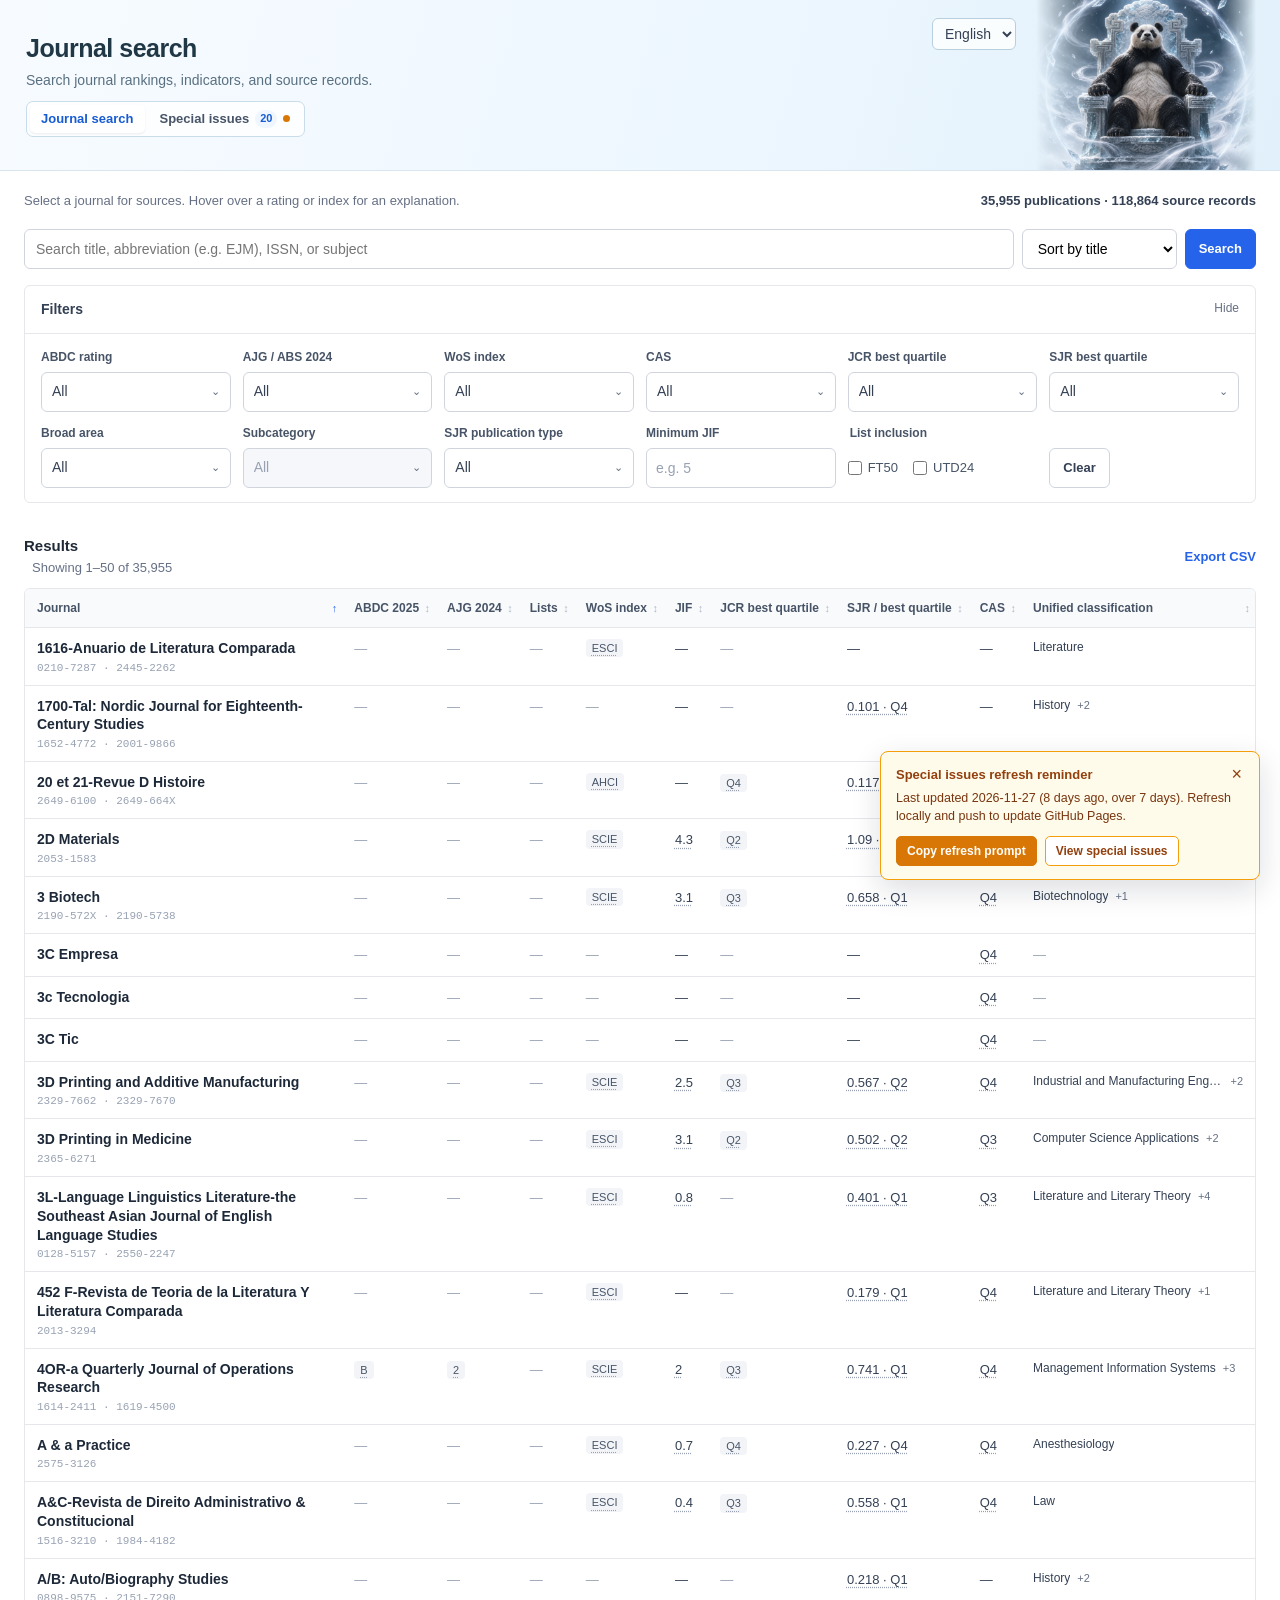
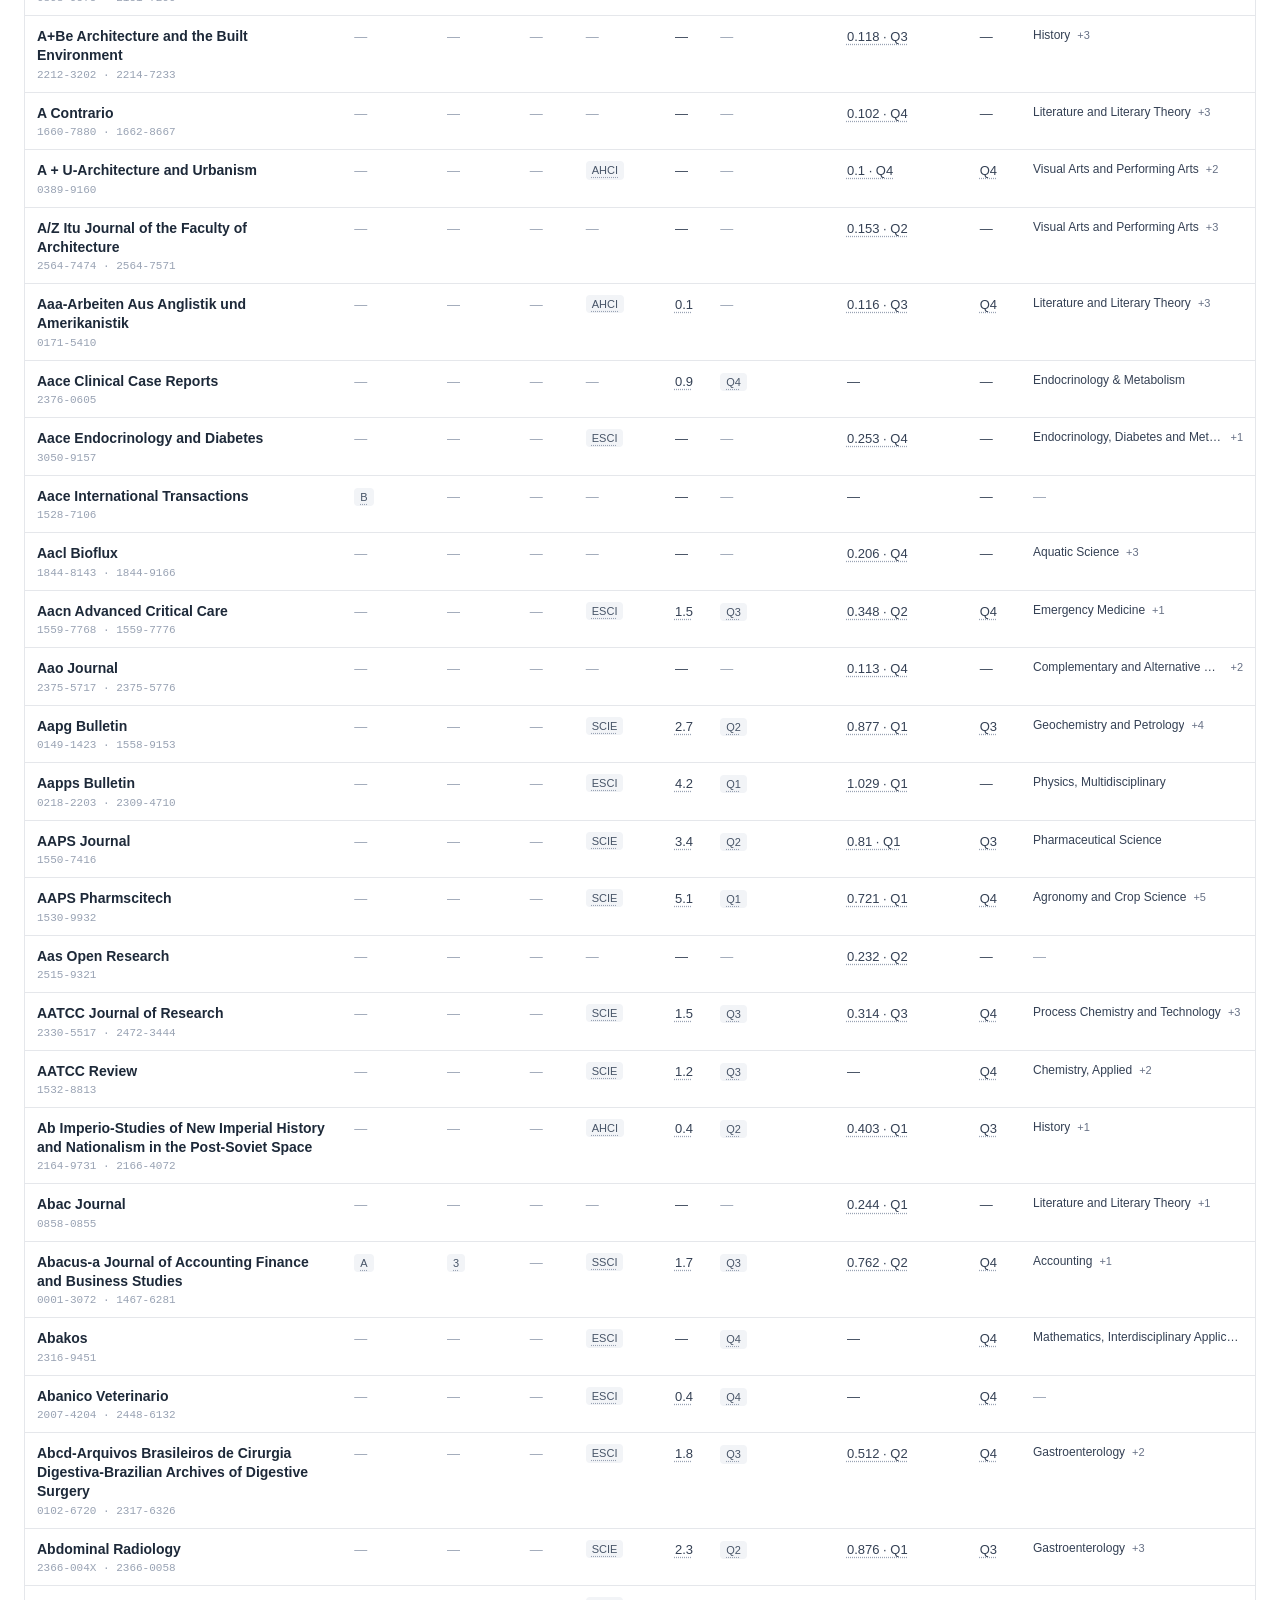
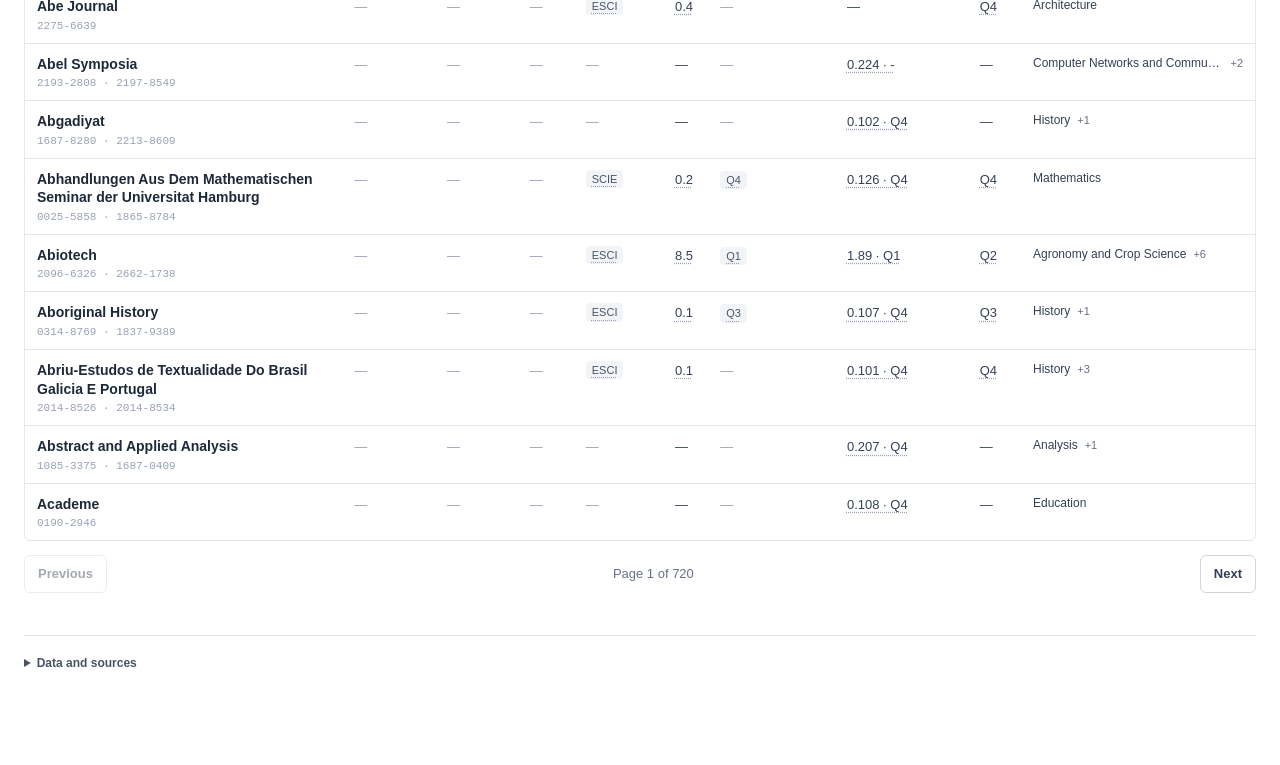
<file: site/index.html>
<!doctype html>
<html lang="zh-CN">
<head>
  <script>window.JOURNAL_STATIC=true;</script>
  <meta charset="utf-8">
  <meta name="viewport" content="width=device-width,initial-scale=1">
  <meta name="color-scheme" content="light">
  <title>期刊查询</title>
  <style>
    :root{--text:#1f2937;--muted:#667085;--line:#e5e7eb;--soft:#f8fafc;--blue:#2563eb;--blue-soft:#eff6ff;--white:#fff;--sans:"Microsoft YaHei UI","PingFang SC",sans-serif}*{box-sizing:border-box}body{margin:0;background:#fff;color:var(--text);font:14px/1.5 var(--sans)}button,input,select{font:inherit}button{cursor:pointer}button:focus-visible,input:focus-visible,select:focus-visible,a:focus-visible{outline:2px solid var(--blue);outline-offset:2px}.masthead{border-bottom:1px solid var(--line);padding:22px max(24px,calc((100vw - 1280px)/2)) 18px}.brand h1{font-size:24px;line-height:1.25;margin:0;font-weight:650;letter-spacing:-.02em}.brand b,.folio{display:none}.subline{margin:5px 0 0;color:var(--muted);font-size:14px}main{max-width:1280px;margin:auto;padding:20px 24px 42px}.intro{display:flex;align-items:baseline;justify-content:space-between;gap:18px;margin-bottom:18px}.intro h2{display:none}.intro p{margin:0;color:var(--muted);font-size:13px}.statline{color:#344054;font-weight:600;white-space:nowrap;font-size:13px}.workbench{display:flex;flex-direction:column;gap:16px}.workbench>*,.workbench section{min-width:0}.filters{border:1px solid var(--line);border-radius:6px;background:var(--white);padding:0}.filters h3{font-size:14px;margin:0;font-weight:600}.filters>h3{padding:13px 16px;border-bottom:1px solid var(--line)}.filter-group{padding:0;border:0}.filter-group label,.filter-group legend{display:block;color:#475467;font-size:12px;font-weight:600;margin:0 0 6px}.filter-group fieldset{border:0;padding:0;margin:0}.filter-group input,.filter-group select{width:100%;height:34px;border:1px solid #d0d5dd;border-radius:6px;background:#fff;padding:6px 9px;color:var(--text)}.filter-group input::placeholder{color:#98a2b3}.checkgrid{display:flex;gap:15px;height:34px;align-items:center}.checkgrid label{margin:0;font-weight:400;font-size:13px;color:#475467}.checkgrid input{width:auto;accent-color:var(--blue);vertical-align:-2px;margin-right:4px}.filter-actions{display:flex;gap:8px;align-items:end}.button{border:1px solid var(--blue);border-radius:6px;background:var(--blue);color:#fff;padding:8px 13px;font-weight:600;font-size:13px}.button:hover{background:#1d4ed8}.button.alt{background:#fff;color:#344054;border-color:#d0d5dd}.button.alt:hover{background:var(--soft)}.filter-content{display:grid;grid-template-columns:repeat(5,minmax(0,1fr));gap:12px;padding:14px 16px}.searchbar{display:grid;grid-template-columns:minmax(260px,1fr) 155px auto;gap:8px}.searchbar input,.searchbar select{height:40px;border:1px solid #d0d5dd;border-radius:6px;background:#fff;padding:8px 11px}.searchbar input{font-size:14px}.results-head{display:flex;justify-content:space-between;align-items:center;gap:14px;padding:16px 0 10px}.results-head h3{margin:0;font-size:15px;font-weight:650}.results-head span{font-size:13px;color:var(--muted);margin-left:8px}.export{font-size:13px;color:var(--blue);font-weight:600;text-decoration:none}.export:hover{text-decoration:underline}.table-wrap{overflow:auto;border:1px solid var(--line);border-radius:6px;background:#fff}table{border-collapse:collapse;width:100%;min-width:970px}thead{position:sticky;top:0;z-index:2;background:#f9fafb}th{text-align:left;padding:10px 12px;font-size:12px;font-weight:600;color:#475467;white-space:nowrap;border-bottom:1px solid var(--line)}th:first-child,td:first-child{width:29%;min-width:280px}th button{border:0;background:transparent;color:inherit;font:inherit;padding:0}th[aria-sort="ascending"]::after{content:" ↑";color:var(--blue)}th[aria-sort="descending"]::after{content:" ↓";color:var(--blue)}td{padding:11px 12px;border-top:1px solid var(--line);vertical-align:top;color:#344054;font-size:13px}tbody tr:first-child td{border-top:0}tbody tr:hover{background:#f8fafc}.journal-btn{appearance:none;border:0;background:transparent;padding:0;text-align:left;color:#1d2939;font:600 14px/1.35 var(--sans);cursor:pointer}.journal-btn:hover{color:var(--blue)}.issn{display:block;color:#98a2b3;font:11px ui-monospace,monospace;margin-top:3px}.badges{display:flex;gap:4px;flex-wrap:wrap}.badge{display:inline-block;border-radius:4px;padding:2px 6px;background:#f2f4f7;color:#475467;font-size:11px;line-height:1.3;white-space:nowrap}.q1,.dark,.star{background:var(--blue-soft);color:#175cd3}.na{color:#98a2b3}.num{font-variant-numeric:tabular-nums;white-space:nowrap}.subjects{max-width:250px;color:#667085;font-size:12px;display:-webkit-box;-webkit-box-orient:vertical;-webkit-line-clamp:2;overflow:hidden}.loading,.empty{padding:32px;text-align:center;color:var(--muted);font-size:14px}.pager{display:flex;justify-content:space-between;align-items:center;padding:14px 0}.pager span{color:var(--muted);font-size:13px}.pager button:disabled{opacity:.45;cursor:not-allowed}dialog{border:1px solid var(--line);border-radius:8px;padding:0;max-width:min(760px,95vw);width:760px;background:#fff;color:var(--text);box-shadow:0 18px 50px #10182822}dialog::backdrop{background:#10182866}.drawer-head{border-bottom:1px solid var(--line);padding:18px 22px;display:flex;justify-content:space-between;gap:20px}.drawer-head h2{font-size:19px;line-height:1.35;margin:0;font-weight:650}.drawer-close{border:1px solid #d0d5dd;border-radius:6px;background:#fff;color:#344054;width:32px;height:32px;font-size:20px;line-height:1}.drawer-body{padding:20px 22px 28px;max-height:70vh;overflow:auto}.profile{display:grid;grid-template-columns:repeat(3,1fr);gap:0;border:1px solid var(--line);border-radius:6px;overflow:hidden;margin:0 0 22px}.profile div{padding:10px;border-right:1px solid var(--line);border-bottom:1px solid var(--line)}.profile b{display:block;color:var(--muted);font-size:11px;font-weight:500}.profile span{font-weight:600;font-size:13px}.history h3{font-size:15px;margin:20px 0 8px}.observation{border-top:1px solid var(--line);padding:13px 0}.obs-top{display:flex;justify-content:space-between;gap:16px}.obs-top b{font-size:12px;color:#344054}.obs-top small{color:var(--muted)}.metric-list{display:flex;gap:5px;flex-wrap:wrap;margin-top:7px}.metric-list span{background:#f2f4f7;border-radius:4px;padding:2px 6px;font-size:12px}.source-note{border-left:3px solid #84adff;padding:9px 11px;background:#f8fbff;color:#475467;font-size:12px}footer{margin-top:28px;border-top:1px solid var(--line);padding-top:14px;color:var(--muted);font-size:12px}footer summary{cursor:pointer;color:#475467;font-weight:600;padding:4px 0}.source-list{margin:6px 0;padding-left:16px}.raw{margin-top:10px}.raw summary{font-size:12px}.raw pre{white-space:pre-wrap;word-break:break-word;background:#f8fafc;border:1px solid var(--line);border-radius:6px;padding:9px;font:11px/1.45 ui-monospace,monospace;color:#344054}.visually-hidden{position:absolute;width:1px;height:1px;padding:0;margin:-1px;overflow:hidden;clip:rect(0,0,0,0);white-space:nowrap;border:0}@media(max-width:800px){.masthead{padding:18px 16px}.brand h1{font-size:22px}main{padding:16px}.intro{align-items:flex-start;flex-direction:column;gap:5px}.filter-content{grid-template-columns:repeat(2,minmax(0,1fr));padding:12px}.filter-actions{grid-column:1/-1}.searchbar{grid-template-columns:1fr}.table-wrap{border-radius:0;margin:0 -16px}.profile{grid-template-columns:1fr 1fr}.drawer-body{padding:18px}.drawer-head{padding:16px}}
    .brand{display:flex;align-items:center;justify-content:space-between;gap:12px}.brand #language{height:32px;border:1px solid #d0d5dd;border-radius:6px;background:#fff;color:#344054;padding:4px 8px}.filters summary{padding:13px 16px;cursor:pointer;color:#344054;font-size:14px;font-weight:600;list-style:none}.filters summary::-webkit-details-marker{display:none}.filters summary::after{content:"Show";float:right;color:#667085;font-size:12px;font-weight:400}.filters[open] summary{border-bottom:1px solid var(--line)}.filters[open] summary::after{content:"Hide"}.filter-content{display:grid;grid-template-columns:repeat(5,minmax(0,1fr));gap:12px;padding:14px 16px}.filters>.filter-content{border:0}.filters h3{display:none}@media(max-width:800px){.filter-content{grid-template-columns:repeat(2,minmax(0,1fr));padding:12px}.filter-actions{grid-column:1/-1}}
  html:lang(zh-CN) .filters summary::after{content:"展开"}html:lang(zh-CN) .filters[open] summary::after{content:"收起"}.statline{white-space:normal}.drawer-close{flex-shrink:0}.drawer-head h2{min-width:0;overflow-wrap:anywhere}.export[aria-disabled="true"]{pointer-events:none;opacity:.45}
    .checkgrid label{display:inline-flex;align-items:center;gap:6px;line-height:1.2;white-space:nowrap}.checkgrid input[type="checkbox"]{width:14px;height:14px;flex:0 0 14px;margin:0;padding:0;vertical-align:middle}.taxonomy-path{max-width:260px;color:#475467;font-size:12px;display:block;line-height:1.45}.taxonomy-path+.taxonomy-path{margin-top:3px}.taxonomy-evidence{margin:0 0 18px;padding:13px 14px;border:1px solid #d9e6ef;border-radius:6px;background:#f8fbff}.taxonomy-evidence h3{margin:0 0 8px;font-size:15px}.taxonomy-evidence p{margin:7px 0;color:#475467;font-size:12px}.taxonomy-evidence code{font:11px ui-monospace,monospace;color:#344054}.taxonomy-legacy{margin:0 0 18px;font-size:12px;color:#475467}.taxonomy-legacy summary{cursor:pointer;font-weight:600;color:#475467}
    .filter-content{align-items:end}.filter-group{min-width:0;display:flex;flex-direction:column;justify-content:flex-end}.filter-group>label,.filter-group legend{line-height:18px}.filter-group fieldset{min-width:0;width:100%}.filter-actions .button{height:34px;padding-block:0}.taxonomy-summary{appearance:none;border:0;background:transparent;text-align:left;display:flex;flex-direction:column;gap:3px;width:210px;max-width:100%;padding:0;color:#344054;font:12px/1.4 var(--sans);cursor:pointer}.taxonomy-primary{display:flex;align-items:baseline;gap:7px;min-width:0;width:100%}.taxonomy-name{overflow:hidden;text-overflow:ellipsis;white-space:nowrap;min-width:0;font-weight:500}.taxonomy-count{flex-shrink:0;color:#667085;font-size:11px}.taxonomy-context{display:block;max-width:100%;overflow:hidden;text-overflow:ellipsis;white-space:nowrap;color:#98a2b3;font-size:11px}.taxonomy-summary:hover .taxonomy-name{color:#2563eb;text-decoration:underline}.taxonomy-summary:hover .taxonomy-count{color:#2563eb}
    @media(min-width:1100px){.filter-content{grid-template-columns:repeat(6,minmax(0,1fr))}}table{min-width:1070px}
    .masthead{padding-block:0;background:linear-gradient(105deg,#f7fbff 0%,#edf7ff 58%,#e1f0fa 100%);border-bottom-color:#d9e6ef}.brand{display:grid;grid-template-columns:minmax(0,1fr) auto 220px;align-items:stretch;min-height:170px;gap:20px;max-width:1280px;margin:auto}.brand-copy{align-self:center;min-width:0;padding:20px 0 20px 2px}.brand-copy h1{color:#203746;font-size:25px}.brand-copy .subline{max-width:490px;margin:5px 0 0;color:#597080;white-space:normal}.brand #language{align-self:start;margin-top:18px;flex:0 0 auto;border-color:#b9cfde;background:#ffffffcc}.brand-scene{align-self:stretch;overflow:hidden;background:#dceef7;mask-image:linear-gradient(90deg,transparent 0%,#000 28%,#000 84%,transparent 100%);-webkit-mask-image:linear-gradient(90deg,transparent 0%,#000 28%,#000 84%,transparent 100%)}.brand #brand-logo{display:block;width:100%;height:170px;object-fit:cover;object-position:50% 46%;filter:saturate(.92) contrast(.98)}@media(max-width:800px){.masthead{padding:0}.brand{min-height:110px;grid-template-columns:minmax(0,1fr) auto 100px;gap:10px;padding-left:16px}.brand-copy{padding:16px 0}.brand-copy h1{font-size:22px}.brand-copy .subline{font-size:13px}.brand #language{margin-top:14px}.brand-scene{align-self:center;mask-image:linear-gradient(90deg,transparent,#000 9%,#000 94%,transparent);-webkit-mask-image:linear-gradient(90deg,transparent,#000 9%,#000 94%,transparent)}.brand #brand-logo{width:100px;height:100px;object-fit:contain;object-position:center}}@media(max-width:430px){.brand{grid-template-columns:minmax(0,1fr) auto 88px;gap:8px}.brand-copy .subline{display:none}.brand #brand-logo{width:88px;height:88px}.brand{min-height:96px}.brand-copy{padding-block:12px}.brand #language{margin-top:12px}}
    thead th{position:relative;padding-right:16px}thead th[aria-sort="none"]::after{content:"↕";color:#b1bac8}thead th::after{position:absolute;right:5px;top:50%;transform:translateY(-50%);font-size:11px}thead th button:hover{color:#2563eb;text-decoration:underline}
  </style>
  <link rel="icon" type="image/png" href="brand/panda-emperor.png?v=140ae6e6cad0">
  <link rel="stylesheet" href="help.css?v=2c78fc4bd369">
  <link rel="stylesheet" href="detail.css?v=8b7fe9f15615">
  <link rel="stylesheet" href="multi-select.css?v=e45afd5d69f2">
  <link rel="stylesheet" href="special-issues.css?v=4ce532a3be98">
</head>
<body>
  <header class="masthead"><div class="brand"><div class="brand-copy"><h1 data-i18n="title">Journal search</h1><p class="subline" data-i18n="description">Search journal rankings, indicators, and source records.</p><nav class="view-tabs" aria-label="Views"><button type="button" class="view-tab" id="tab-journals" data-view="journals" aria-pressed="true"><span data-i18n="tabJournals">Journal search</span></button><button type="button" class="view-tab" id="tab-special-issues" data-view="special-issues" aria-pressed="false"><span data-i18n="tabSpecialIssues">Special issues</span><span class="view-tab-badge" id="si-tab-badge" hidden>0</span></button></nav></div><select id="language" aria-label="Language"><option value="en">English</option><option value="zh">中文</option></select><div class="brand-scene"><img id="brand-logo" src="brand/panda-emperor.png?v=140ae6e6cad0" width="220" height="170" alt="Panda emperor on an ice throne amid swirling wind"></div></div></header>
  <main>
    <div id="view-journals">
    <section class="intro"><div><p data-i18n="intro">Blank values mean unavailable or conflicting source data. List matches do not mean zero.</p></div><div class="statline" id="statline">Loading…</div></section>
    <div class="workbench">
      <details class="filters" id="filter-panel" open><summary data-i18n="filters">Filters</summary><div class="filter-content">
        <div class="filter-group"><label for="abdc">ABDC 分级</label><select id="abdc" data-param="abdc" multiple data-multi><option value="">全部</option><option>A*</option><option>A</option><option>B</option><option>C</option></select></div>
        <div class="filter-group"><label for="ajg">AJG / ABS 2024</label><select id="ajg" data-param="ajg" multiple data-multi><option value="">全部</option><option>4*</option><option>4</option><option>3</option><option>2</option><option>1</option></select></div>
        <div class="filter-group"><label for="wos_index" data-i18n="wos">WoS index</label><select id="wos_index" data-param="wos_index" multiple data-multi><option value="">All</option><option>SCIE</option><option>SSCI</option><option>AHCI</option><option>ESCI</option></select></div>
        <div class="filter-group"><label for="cas">中科院分区</label><select id="cas" data-param="cas" multiple data-multi><option value="">全部</option><option value="1">Q1</option><option value="2">Q2</option><option value="3">Q3</option><option value="4">Q4</option></select></div>
        <div class="filter-group"><label for="jcr_quartile">JCR 分区</label><select id="jcr_quartile" data-param="jcr_quartile" multiple data-multi><option value="">全部</option><option>Q1</option><option>Q2</option><option>Q3</option><option>Q4</option></select></div>
        <div class="filter-group"><label for="sjr_quartile">SJR 分区</label><select id="sjr_quartile" data-param="sjr_quartile" multiple data-multi><option value="">全部</option><option>Q1</option><option>Q2</option><option>Q3</option><option>Q4</option></select></div>
        <div class="filter-group"><label for="broad_area">统一分类：大类</label><select id="broad_area" data-param="broad_area" multiple data-multi><option value="">全部大类</option></select></div>
        <div class="filter-group"><label for="subcategory">统一分类：子类</label><select id="subcategory" data-param="subcategory" multiple data-multi disabled><option value="">全部子类</option></select></div>
        <div class="filter-group"><label for="source_type">SJR 出版物类型</label><select id="source_type" data-param="source_type" multiple data-multi><option value="">全部（仅有 SJR 类型的条目）</option><option value="journal">期刊</option><option value="book series">丛书</option><option value="conference and proceedings">会议与论文集</option><option value="trade journal">行业期刊</option></select></div>
        <div class="filter-group"><label for="min_if">最低 JIF</label><input id="min_if" data-param="min_if" type="number" min="0" step="0.1" placeholder="如 5"></div>
        <div class="filter-group"><fieldset><legend>名单收录</legend><div class="checkgrid"><label><input id="ft50" data-param="ft50" type="checkbox">FT50</label><label><input id="utd24" data-param="utd24" type="checkbox">UTD24</label></div></fieldset></div>
        <div class="filter-actions"><button class="button alt" id="clear" type="button" data-i18n="clear">Clear</button></div>
      </div></details>
      <section aria-live="polite">
        <form class="searchbar" id="searchform"><label class="visually-hidden" for="q" data-i18n="searchLabel">Search journals</label><input id="q" data-param="q" autocomplete="off" placeholder="Search title, abbreviation (e.g. EJM), ISSN, or subject" aria-label="Search title, abbreviation (e.g. EJM), ISSN, or subject"><select id="sort" data-param="sort" aria-label="Sort"><option value="title" data-i18n="sortTitle">Sort by title</option><option value="impact_factor" data-i18n="sortJif">Sort by JIF</option><option value="sjr" data-i18n="sortSjr">Sort by SJR</option><option value="abdc" data-i18n="sortAbdc">Sort by ABDC</option><option value="ajg" data-i18n="sortAjg">Sort by AJG</option><option value="jcr_quartile" data-i18n="sortJcr">Sort by JCR quartile</option><option value="cas_zone" data-i18n="sortCas">Sort by CAS</option><option value="wos_indexes" data-i18n="sortWos">Sort by WoS index</option><option value="lists" data-i18n="sortLists">Sort by list inclusion</option><option value="subcategory" data-i18n="sortSubcategory">Sort by subcategory</option></select><button class="button" type="submit" data-i18n="search">Search</button></form>
        <div class="results-head"><div><h3 data-i18n="results">Results</h3><span id="result-summary">Ready</span></div><a class="export" id="export-link" href="/api/export.csv" data-i18n="export">Export CSV</a></div>
        <div class="table-wrap"><table><thead><tr><th aria-sort="ascending"><button data-sort="title" data-i18n="journal">Journal</button></th><th><button data-sort="abdc" data-i18n="abdc">ABDC 2025</button></th><th><button data-sort="ajg" data-i18n="ajg">AJG 2024</button></th><th><button data-sort="lists" data-i18n="lists">Lists</button></th><th><button data-sort="wos_indexes" data-i18n="wos">WoS index</button></th><th><button data-sort="impact_factor">JIF</button></th><th><button data-sort="jcr_quartile" data-i18n="jcr">JCR best quartile</button></th><th><button data-sort="sjr" data-i18n="sjr">SJR / best quartile</button></th><th><button data-sort="cas_zone" data-i18n="cas">CAS</button></th><th><button data-sort="subcategory" id="classification-heading">Unified classification</button></th></tr></thead><tbody id="rows"><tr><td colspan="10" class="loading">Loading…</td></tr></tbody></table></div>
        <nav class="pager" aria-label="Results pages"><button class="button alt" id="prev" type="button" data-i18n="previous">Previous</button><span id="page-label">—</span><button class="button alt" id="next" type="button" data-i18n="next">Next</button></nav>
      </section>
    </div>
    <footer><details><summary data-i18n="sources">Data and sources</summary><div id="notes">Loading…</div><p data-i18n="typeNote">Publication-type filtering applies only to records with an SJR type.</p><p data-i18n="casNote">CAS uses Q1–Q4 as display labels for source zones 1–4.</p><ul class="source-list" id="source-list"></ul></details></footer>
    </div>
    <section id="view-special-issues" class="si-view" hidden></section>
  </main>
  <dialog id="detail" aria-labelledby="detail-title"><div class="drawer-head"><h2 id="detail-title">期刊详情</h2><button class="drawer-close" id="close-detail" aria-label="关闭详情">×</button></div><div class="drawer-body" id="detail-body"></div></dialog>
  <script src="i18n.js?v=6ce1f74facac"></script>
  <script src="static-client.js?v=e4e864a9680f"></script>
  <script src="metric-info.js?v=d9123072246c"></script>
  <script src="journal-title.js?v=92738b128b86"></script>
  <script src="multi-select.js?v=4e3e580601c8"></script>
  <script src="app.js?v=d5a1a532ab3d"></script>
  <script src="help-popover.js?v=96e6e84c053a"></script>
  <script src="special-issues.js?v=48f2a37e38c6"></script>

</body>
</html>
</file>
<file: site/help.css>
[data-metric]{text-decoration:underline dotted #98a2b3;text-underline-offset:3px;cursor:help;outline:none}
[data-metric]:focus-visible{border-radius:3px;outline:2px solid #2563eb;outline-offset:3px}
#metric-popover{position:fixed;z-index:2147483647;inset:auto;margin:0;width:max-content;max-width:340px;padding:14px 15px;background:#fff;border:1px solid #dbe2ea;border-radius:8px;box-shadow:0 10px 26px rgb(15 23 42 / 16%);color:#1f2937;font:13px/1.5 "Microsoft YaHei UI","PingFang SC",sans-serif}
#metric-popover[popover]:not(:popover-open){display:none}
#metric-popover[hidden]{display:none}
.metric-popover__head{display:flex;align-items:flex-start;justify-content:space-between;gap:12px;margin-bottom:5px}
.metric-popover__title{font-size:14px;font-weight:650;color:#1d2939}.metric-popover__close{flex:0 0 auto;width:25px;height:25px;padding:0;border:1px solid #d0d5dd;border-radius:5px;background:#fff;color:#475467;font-size:17px;line-height:1;cursor:pointer}.metric-popover__close:hover{background:#f8fafc}.metric-popover__close:focus-visible{outline:2px solid #2563eb;outline-offset:2px}
.metric-popover__description{margin:0;color:#344054}.metric-popover__detail{margin:7px 0 0;color:#667085}.metric-popover__source{display:inline-block;margin-top:10px;color:#2563eb;font-weight:600;text-decoration:none}.metric-popover__source:hover{text-decoration:underline}
@media(max-width:480px){#metric-popover{max-width:calc(100vw - 24px)}}
</file>
<file: site/detail.css>
/* Journal drawer only: quiet, editorial spacing for dense source material. */
#detail {
  width: min(940px, 96vw);
  max-width: 940px;
  max-height: 92vh;
  padding: 0;
  overflow: hidden;
  border: 1px solid #cbd8e5;
  border-radius: 14px;
  box-shadow: 0 24px 70px rgb(31 56 81 / 24%);
  background: #fff;
}

#detail::backdrop { background: rgb(28 46 65 / 34%); }
#detail .drawer-head {
  padding: 20px 28px 18px;
  border-bottom: 1px solid #dbe5ee;
  background: linear-gradient(110deg, #f9fcff 0%, #edf5fb 100%);
}
#detail .drawer-head h2 { margin: 0; color: #142c44; letter-spacing: -.02em; }
#detail .drawer-body {
  max-height: min(75vh, 790px);
  padding: 0;
  overflow: auto;
  background: #fff;
}

#detail .detail-tabs {
  position: sticky;
  top: 0;
  z-index: 4;
  display: flex;
  gap: 4px;
  padding: 12px 28px 10px;
  border-bottom: 1px solid #dde8f0;
  background: rgb(249 252 255 / 96%);
  backdrop-filter: blur(9px);
}
#detail [data-detail-tab] {
  padding: 8px 12px;
  border: 0;
  border-bottom: 2px solid transparent;
  border-radius: 5px 5px 0 0;
  color: #5d7081;
  background: transparent;
  font: 700 .82rem/1.25 Georgia, "Times New Roman", serif;
  letter-spacing: .02em;
  cursor: pointer;
}
#detail [data-detail-tab]:hover { color: #173d5e; background: #edf5fa; }
#detail [data-detail-tab][aria-selected="true"] { color: #123f64; border-bottom-color: #1c719c; }
#detail [data-detail-tab]:focus-visible { outline: 3px solid #9ed4ed; outline-offset: 2px; }
#detail .detail-panel { padding: 27px 28px 34px; }
#detail .detail-panel[hidden] { display: none; }
#detail #classification-evidence { scroll-margin-top: 78px; }
#detail .detail-intro { max-width: 68ch; margin: 0 0 20px; color: #607484; line-height: 1.55; }

#detail .profile {
  display: grid;
  grid-template-columns: repeat(6, minmax(0, 1fr));
  gap: 9px;
  margin: 0 0 17px;
}
#detail .rating-card {
  min-width: 0;
  min-height: 86px;
  padding: 12px 11px;
  border: 1px solid #d7e3ec;
  border-radius: 9px;
  background: linear-gradient(145deg, #fff 0%, #f5faff 100%);
}
#detail .rating-card b,
#detail .coverage-item b { display: block; margin-bottom: 7px; color: #607889; font-size: .7rem; letter-spacing: .045em; text-transform: uppercase; }
#detail .rating-card__value { display: block; overflow-wrap: anywhere; color: #173b58; font: 700 1.04rem/1.25 Georgia, "Times New Roman", serif; }
#detail .detail-coverage {
  display: grid;
  grid-template-columns: 2fr 1fr 1fr;
  gap: 1px;
  margin-bottom: 30px;
  border: 1px solid #d9e5ec;
  border-radius: 9px;
  overflow: hidden;
  background: #d9e5ec;
}
#detail .coverage-item { min-width: 0; padding: 10px 12px; background: #fbfdff; }
#detail .coverage-item > span { color: #264b68; overflow-wrap: anywhere; }
#detail .detail-information { border-top: 1px solid #e2ebf1; padding-top: 20px; }
#detail .detail-information h3,
#detail .taxonomy-evidence h3 { margin: 0 0 14px; color: #183f5c; font: 700 1.05rem/1.25 Georgia, "Times New Roman", serif; }
#detail .detail-information dl,
#detail .observation__provenance,
#detail .detail-metrics { display: grid; grid-template-columns: 142px minmax(0, 1fr); margin: 0; }
#detail .detail-information dt,
#detail .observation__provenance dt,
#detail .detail-metrics dt { padding: 9px 12px 9px 0; color: #607484; font-size: .78rem; font-weight: 700; }
#detail .detail-information dd,
#detail .observation__provenance dd,
#detail .detail-metrics dd { min-width: 0; margin: 0; padding: 9px 0; border-bottom: 1px solid #edf2f5; overflow-wrap: anywhere; }
#detail .detail-information dt:nth-last-of-type(1),
#detail .detail-information dd:last-child { border-bottom: 0; }

#detail .taxonomy-evidence > p { max-width: 70ch; margin: 0 0 17px; color: #607484; line-height: 1.5; }
#detail .taxonomy-path-card,
#detail .taxonomy-method,
#detail .taxonomy-legacy,
#detail .source-group,
#detail .observation { display: block; border: 1px solid #d8e4ec; border-radius: 9px; background: #fff; }
#detail .taxonomy-path-card { margin: 9px 0; }
#detail .taxonomy-path-card > summary,
#detail .taxonomy-method > summary,
#detail .taxonomy-legacy > summary,
#detail .source-group > summary,
#detail .observation > summary { padding: 12px 14px; color: #1d435f; font-weight: 700; cursor: pointer; }
#detail .taxonomy-path-card[open] > summary,
#detail .source-group[open] > summary { border-bottom: 1px solid #e3edf3; background: #f5faff; }
#detail .taxonomy-evidence-table { width: calc(100% - 28px); margin: 0 14px 14px; border-collapse: collapse; font-size: .84rem; }
#detail table { min-width: 0 !important; max-width: 100%; table-layout: fixed; }
#detail .taxonomy-evidence-table thead { position: static; z-index: auto; background: transparent; }
#detail .taxonomy-evidence-table th,
#detail .taxonomy-evidence-table td,
#detail th:first-child,
#detail td:first-child { min-width: 0; width: auto; }
#detail .taxonomy-evidence-table th { padding: 8px 7px; color: #607484; text-align: left; font-size: .72rem; letter-spacing: .04em; text-transform: uppercase; white-space: normal; }
#detail .taxonomy-evidence-table td { padding: 9px 7px; border-top: 1px solid #e7eef3; vertical-align: top; overflow-wrap: anywhere; }
#detail .taxonomy-method,
#detail .taxonomy-legacy { margin-top: 15px; }
#detail .taxonomy-method > p,
#detail .taxonomy-method ul,
#detail .taxonomy-legacy > p { margin: 0 14px 14px; line-height: 1.55; color: #526a7c; }
#detail .taxonomy-method ul { padding-left: 20px; }

#detail .history { display: grid; gap: 11px; }
#detail .source-aliases { margin: 0 0 13px; border: 1px solid #d8e4ec; border-radius: 8px; background: #fbfdff; }
#detail .source-aliases > summary { padding: 10px 12px; color: #315771; cursor: pointer; font-weight: 700; }
#detail .source-aliases > p { margin: 0; padding: 0 12px 12px; color: #607484; line-height: 1.5; overflow-wrap: anywhere; }
#detail .source-group { margin: 0; overflow: hidden; }
#detail .source-group > summary { list-style-position: outside; }
#detail .source-group__records { display: grid; gap: 8px; padding: 11px; background: #f7fbfe; }
#detail .observation { border-color: #deeaef; border-radius: 7px; }
#detail .observation[open] > summary { border-bottom: 1px solid #e8f0f4; }
#detail .observation__body { padding: 3px 14px 14px; }
#detail .observation__provenance { margin: 0 0 9px; }
#detail .observation__provenance dt,
#detail .observation__provenance dd { padding-top: 7px; padding-bottom: 7px; }
#detail .detail-metrics { margin: 6px 0 12px; border-top: 1px solid #e8f0f4; }
#detail .detail-metrics dt,
#detail .detail-metrics dd { border-bottom: 1px solid #e8f0f4; }
#detail .detail-metric-value { color: #244d6a; }
#detail .source-note { margin: 14px 0 0; color: #607484; font-size: .84rem; line-height: 1.5; }
#detail .raw { margin-top: 11px; }
#detail .raw > summary { color: #506c80; cursor: pointer; font-size: .84rem; }
#detail .raw pre { max-height: 260px; margin: 9px 0 0; padding: 11px; overflow: auto; border-radius: 6px; background: #122b40; color: #e6f1f8; font-size: .75rem; }

@media (max-width: 760px) {
  #detail { width: min(96vw, 940px); }
  #detail .drawer-head, #detail .detail-tabs, #detail .detail-panel { padding-left: 18px; padding-right: 18px; }
  #detail .profile { grid-template-columns: repeat(3, minmax(0, 1fr)); }
  #detail .detail-coverage { grid-template-columns: 1fr; }
}
@media (max-width: 480px) {
  #detail .drawer-head { padding-top: 15px; padding-bottom: 14px; }
  #detail .detail-tabs { gap: 0; padding-top: 8px; padding-bottom: 7px; }
  #detail [data-detail-tab] { padding: 8px 7px; font-size: .72rem; }
  #detail .profile { grid-template-columns: repeat(2, minmax(0, 1fr)); }
  #detail .detail-information dl, #detail .observation__provenance, #detail .detail-metrics { grid-template-columns: 1fr; }
  #detail .detail-information dt, #detail .observation__provenance dt, #detail .detail-metrics dt { padding-bottom: 2px; }
  #detail .detail-information dd, #detail .observation__provenance dd, #detail .detail-metrics dd { padding-top: 2px; }
}

/* Source evidence becomes labelled records before narrow headings can collide. */
@media (max-width: 600px) {
  #detail .taxonomy-evidence-table { display: block; width: calc(100% - 20px); margin: 0 10px 10px; font-size: .82rem; table-layout: auto; }
  #detail .taxonomy-evidence-table thead { position: absolute; width: 1px; height: 1px; margin: -1px; padding: 0; overflow: hidden; clip: rect(0 0 0 0); white-space: nowrap; border: 0; }
  #detail .taxonomy-evidence-table tbody { display: grid; gap: 8px; }
  #detail .taxonomy-evidence-table tr { display: grid; gap: 0; padding: 7px 9px; border: 1px solid #e0ebf2; border-radius: 6px; background: #fbfdff; }
  #detail .taxonomy-evidence-table td { display: grid; grid-template-columns: 86px minmax(0, 1fr); gap: 7px; min-width: 0; padding: 5px 0; border: 0; overflow-wrap: normal; word-break: normal; }
  #detail .taxonomy-evidence-table td + td { border-top: 1px solid #edf2f5; }
  #detail .taxonomy-evidence-table td::before { content: attr(data-label); color: #607484; font-size: .7rem; font-weight: 700; letter-spacing: .035em; text-transform: uppercase; }
}
</file>
<file: site/multi-select.css>
.multi-select { position: relative; min-width: 0; }
.multi-select-native {
  position: absolute !important; width: 1px !important; height: 1px !important;
  padding: 0 !important; margin: -1px !important; overflow: hidden !important;
  clip: rect(0,0,0,0) !important; white-space: nowrap !important; border: 0 !important;
}
.multi-select-trigger {
  width: 100%; height: 40px; display: flex; align-items: center;
  justify-content: space-between; gap: 8px; border: 1px solid #d0d5dd;
  border-radius: 6px; background: #fff; color: #344054; padding: 0 10px;
  font: inherit; text-align: left; cursor: pointer;
}
.multi-select-trigger:hover { border-color: #98a2b3; }
.multi-select-trigger:focus-visible { outline: 2px solid #84adf5; outline-offset: 1px; }
.multi-select-trigger[aria-expanded=true] { border-color: #5285d8; }
.multi-select-trigger:disabled { background: #f5f7fa; color: #98a2b3; cursor: not-allowed; }
.multi-select-value { overflow: hidden; text-overflow: ellipsis; white-space: nowrap; }
.multi-select-chevron { flex: 0 0 auto; font-size: 11px; color: #667085; }
.multi-select-popover {
  position: fixed; z-index: 30; display: flex; flex-direction: column;
  max-height: min(390px,calc(100vh - 16px)); border: 1px solid #d0d5dd;
  border-radius: 6px; background: #fff; box-shadow: 0 4px 12px #10182814; overflow: hidden;
}
.multi-select-tools { flex-shrink: 0; padding: 0; border-bottom: 1px solid #eaecf0; }
.filter-group .multi-select .multi-select-search {
  box-sizing: border-box; display: block; width: 100%; height: 40px;
  margin: 0; padding: 8px 10px; border: 0; border-radius: 0;
  background: transparent; font: 13px var(--sans, sans-serif);
}
.multi-select-search:focus-visible { outline-offset: -2px; }
.multi-select-options { min-height: 0; overflow: auto; overscroll-behavior: contain; }
.filter-group .multi-select-option {
  box-sizing: border-box; display: flex; width: 100%; align-items: center;
  gap: 10px; min-height: 56px; padding: 16px 12px; margin: 0;
  color: #344054; font-size: 13px; font-weight: 400; line-height: 1.45;
  cursor: pointer; touch-action: manipulation; user-select: none;
}
.multi-select-option:hover { background: #f2f7ff; }
.multi-select-option:has(input:checked) { background: #eff6ff; }
.multi-select-option:focus-within { outline: 2px solid #84adf5; outline-offset: -2px; }
.multi-select-option input {
  flex: 0 0 18px; width: 18px !important; height: 18px !important;
  min-width: 18px !important; margin: 0 !important; padding: 0 !important;
  accent-color: #2563eb;
}
.multi-select-option span { min-width: 0; overflow-wrap: anywhere; }
.multi-select-clear {
  flex-shrink: 0; width: 100%; min-height: 40px; padding: 8px 12px;
  border: 0; border-top: 1px solid #eaecf0; background: transparent;
  color: #475467; text-align: left; font: 13px var(--sans, sans-serif); cursor: pointer;
}
.multi-select-clear:hover { background: #f8fafc; }
.multi-select-empty { padding: 12px; color: #667085; font-size: 13px; }
.multi-select-popover[hidden], .multi-select-tools[hidden],
.multi-select-search[hidden], .multi-select-option[hidden] { display: none !important; }
.filter-group > input:not([type=checkbox]), .checkgrid, .filter-actions .button { height: 40px; }
@media (max-width: 800px), (pointer: coarse) {
  .multi-select-trigger, .filter-group > input:not([type=checkbox]),
  .checkgrid, .filter-actions .button, .multi-select-clear { min-height: 44px; }
}
</file>
<file: site/special-issues.css>
/* View switcher inside .brand-copy (zero extra height on desktop & compact on mobile) */
.brand-copy{padding:14px 0 14px 2px}
.view-tabs{display:inline-flex;align-items:center;gap:4px;margin-top:10px;padding:3px;border-radius:7px;background:rgba(255,255,255,.8);border:1px solid #c9dce9;max-width:100%}
.view-tab{display:inline-flex;align-items:center;gap:6px;height:28px;padding:0 11px;border:0;border-radius:5px;background:transparent;color:#475467;font-size:13px;font-weight:600;line-height:1;white-space:nowrap;transition:background .15s,color .15s}
.view-tab:hover{color:#1d2939;background:rgba(255,255,255,.65)}
.view-tab[aria-pressed="true"]{background:#fff;color:#175cd3;box-shadow:0 1px 2px rgba(16,24,40,.08)}
.view-tab-badge{display:inline-flex;align-items:center;justify-content:center;min-width:18px;height:18px;padding:0 5px;border-radius:999px;background:#eff6ff;color:#175cd3;font-size:11px;font-weight:700;font-variant-numeric:tabular-nums}
.view-tab[aria-pressed="true"] .view-tab-badge{background:#dbeafe;color:#1d4ed8}
.view-tab-dot{width:7px;height:7px;border-radius:999px;background:#d97706;flex-shrink:0}

/* 7-day staleness reminder toast (fixed position: zero layout shift) */
.si-toast{position:fixed;right:20px;bottom:20px;z-index:40;max-width:min(380px,calc(100vw - 32px));padding:13px 15px;border:1px solid #f59e0b;border-radius:8px;background:#fffbeb;color:#78350f;box-shadow:0 10px 30px rgba(16,24,40,.14);font-size:13px;line-height:1.5}
.si-toast[hidden]{display:none}
.si-toast-head{display:flex;align-items:flex-start;justify-content:space-between;gap:10px}
.si-toast-title{font-weight:700;color:#92400e;margin:0}
.si-toast-close{appearance:none;border:0;background:transparent;color:#92400e;font-size:18px;line-height:1;padding:0 2px;cursor:pointer;flex-shrink:0}
.si-toast-close:hover{color:#451a03}
.si-toast-msg{margin:4px 0 10px;color:#78350f;font-size:12.5px}
.si-toast-actions{display:flex;gap:8px;flex-wrap:wrap;align-items:center}
.si-toast-btn{border:1px solid #d97706;border-radius:5px;background:#d97706;color:#fff;padding:5px 10px;font-size:12px;font-weight:600;cursor:pointer}
.si-toast-btn:hover{background:#b45309;border-color:#b45309}
.si-toast-btn.alt{background:#fff;color:#92400e;border-color:#f59e0b}
.si-toast-btn.alt:hover{background:#fef3c7}
@media(max-width:600px){.si-toast{right:16px;left:16px;bottom:16px;max-width:none}}

/* Special Issues view — isolated with si- prefix */
.si-view{display:flex;flex-direction:column;gap:16px;min-width:0}
.si-view[hidden]{display:none}
.si-view table{min-width:0;width:100%;border-collapse:collapse}
.si-view th:first-child,.si-view td:first-child{width:auto;min-width:0}
.si-view thead th{position:static;padding:10px 12px}

.si-header{display:flex;align-items:baseline;justify-content:space-between;gap:16px;flex-wrap:wrap}
.si-intro{margin:0;color:var(--muted);font-size:13px}
.si-statline{color:#344054;font-weight:600;font-size:13px}

.si-controls{border:1px solid var(--line);border-radius:6px;background:#fff;padding:14px 16px;display:flex;flex-direction:column;gap:12px}
.si-domain-pills{display:flex;gap:6px;flex-wrap:wrap}
.si-pill{display:inline-flex;align-items:center;gap:6px;height:32px;padding:0 12px;border:1px solid #d0d5dd;border-radius:999px;background:#fff;color:#344054;font-size:13px;font-weight:500;white-space:nowrap}
.si-pill:hover{background:var(--soft);border-color:#b9cfde}
.si-pill[aria-pressed="true"]{background:var(--blue-soft);border-color:#93c5fd;color:#175cd3;font-weight:600}
.si-pill-count{font-size:11px;color:#667085;font-variant-numeric:tabular-nums}
.si-pill[aria-pressed="true"] .si-pill-count{color:#1d4ed8}

.si-bar{display:grid;grid-template-columns:minmax(220px,1.4fr) minmax(200px,1fr) 170px auto;gap:10px;align-items:center}
.si-input,.si-select{width:100%;height:36px;border:1px solid #d0d5dd;border-radius:6px;background:#fff;padding:6px 10px;color:var(--text);font-size:13px}
.si-input::placeholder{color:#98a2b3}
.si-toggle{display:inline-flex;align-items:center;gap:6px;height:36px;font-size:13px;color:#344054;white-space:nowrap;cursor:pointer;user-select:none}
.si-toggle input{width:15px;height:15px;margin:0;accent-color:var(--blue)}

.si-results-head{display:flex;justify-content:space-between;align-items:baseline;gap:12px;flex-wrap:wrap}
.si-results-head h2{margin:0;font-size:15px;font-weight:650}
.si-results-count{font-size:13px;color:var(--muted)}

.si-table-wrap{overflow-x:auto;border:1px solid var(--line);border-radius:6px;background:#fff}
.si-table th{font-size:12px;font-weight:600;color:#475467;background:#f9fafb;border-bottom:1px solid var(--line);text-align:left;white-space:nowrap}
.si-table td{padding:12px;border-top:1px solid var(--line);vertical-align:top;color:#344054;font-size:13px}
.si-table tbody tr:first-child td{border-top:0}
.si-table tbody tr:hover{background:#f8fafc}
.si-col-journal{width:24%;min-width:190px}
.si-col-topic{width:48%;min-width:260px}
.si-col-deadline{width:18%;min-width:150px}
.si-col-checked{width:10%;min-width:96px;white-space:nowrap;color:var(--muted);font-variant-numeric:tabular-nums}

.si-journal-btn{appearance:none;border:0;background:transparent;padding:0;text-align:left;color:#1d2939;font:600 13.5px/1.35 var(--sans);cursor:pointer}
.si-journal-btn:hover{color:var(--blue);text-decoration:underline}
.si-domain-tag{display:inline-block;margin-top:5px;padding:2px 7px;border-radius:4px;background:#f2f4f7;color:#475467;font-size:11px;font-weight:500}

.si-issue-title{display:inline-block;color:#175cd3;font-weight:600;font-size:14px;line-height:1.4;text-decoration:none}
.si-issue-title:hover{text-decoration:underline}
.si-issue-title::after{content:" ↗";font-size:11px;opacity:.75}
.si-summary-zh{margin:5px 0 0;color:#344054;font-size:13px;line-height:1.55}
.si-editors{margin:5px 0 0;color:var(--muted);font-size:12px}

.si-deadline-main{font-weight:600;font-variant-numeric:tabular-nums;color:#1d2939}
.si-deadline-badges{display:flex;gap:5px;flex-wrap:wrap;margin-top:5px}
.si-deadline-badge{display:inline-block;padding:2px 7px;border-radius:4px;font-size:11px;font-weight:600;white-space:nowrap}
.si-deadline-urgent{background:#fef3c7;color:#b45309}
.si-deadline-open{background:var(--blue-soft);color:#175cd3}
.si-deadline-rolling{background:#f2f4f7;color:#475467}
.si-deadline-expired{background:#f2f4f7;color:#98a2b3;text-decoration:line-through}
.si-type-tag{display:inline-block;padding:2px 6px;border-radius:4px;background:#f8fafc;border:1px solid var(--line);color:#475467;font-size:11px;white-space:nowrap}
.si-deadline-raw{margin-top:4px;color:var(--muted);font-size:11.5px}

.si-empty{padding:36px 20px;text-align:center;color:var(--muted);font-size:14px}

.si-coverage{border:1px solid var(--line);border-radius:6px;background:#fff}
.si-coverage summary{padding:12px 16px;cursor:pointer;font-size:13.5px;font-weight:600;color:#344054;list-style:none}
.si-coverage summary::-webkit-details-marker{display:none}
.si-coverage summary::after{content:"Show";float:right;color:var(--muted);font-size:12px;font-weight:400}
.si-coverage[open] summary{border-bottom:1px solid var(--line)}
.si-coverage[open] summary::after{content:"Hide"}
html:lang(zh-CN) .si-coverage summary::after{content:"展开"}
html:lang(zh-CN) .si-coverage[open] summary::after{content:"收起"}
.si-coverage-body{padding:0}
.si-coverage-wrap{overflow-x:auto}
.si-cov-table th{font-size:12px;font-weight:600;color:#475467;background:#f9fafb;border-bottom:1px solid var(--line);padding:9px 12px;text-align:left;white-space:nowrap}
.si-cov-table td{padding:9px 12px;border-top:1px solid var(--line);font-size:12.5px;color:#344054;vertical-align:middle}
.si-cov-table tbody tr:first-child td{border-top:0}
.si-status{display:inline-block;padding:2px 7px;border-radius:4px;font-size:11.5px;font-weight:600;white-space:nowrap}
.si-status-open{background:var(--blue-soft);color:#175cd3}
.si-status-none{background:#f2f4f7;color:#475467}
.si-status-blocked{background:#fef3c7;color:#b45309}
.si-cfp-link{color:var(--blue);text-decoration:none;font-weight:500;white-space:nowrap}
.si-cfp-link:hover{text-decoration:underline}
.si-cov-note{color:var(--muted);font-size:12px;max-width:260px}

@media(max-width:800px){
  .brand-copy{padding:10px 0}
  .view-tabs{margin-top:6px;padding:2px}
  .view-tab{height:26px;padding:0 9px;font-size:12px;gap:4px}
  .si-bar{grid-template-columns:1fr}
  .si-controls{padding:12px}
  .si-table-wrap{border-radius:0;margin:0 -16px;border-left:0;border-right:0}
}
@media(max-width:430px){
  .brand-copy{padding:10px 0}
  .view-tab{padding:0 7px;font-size:11.5px}
}
</file>
